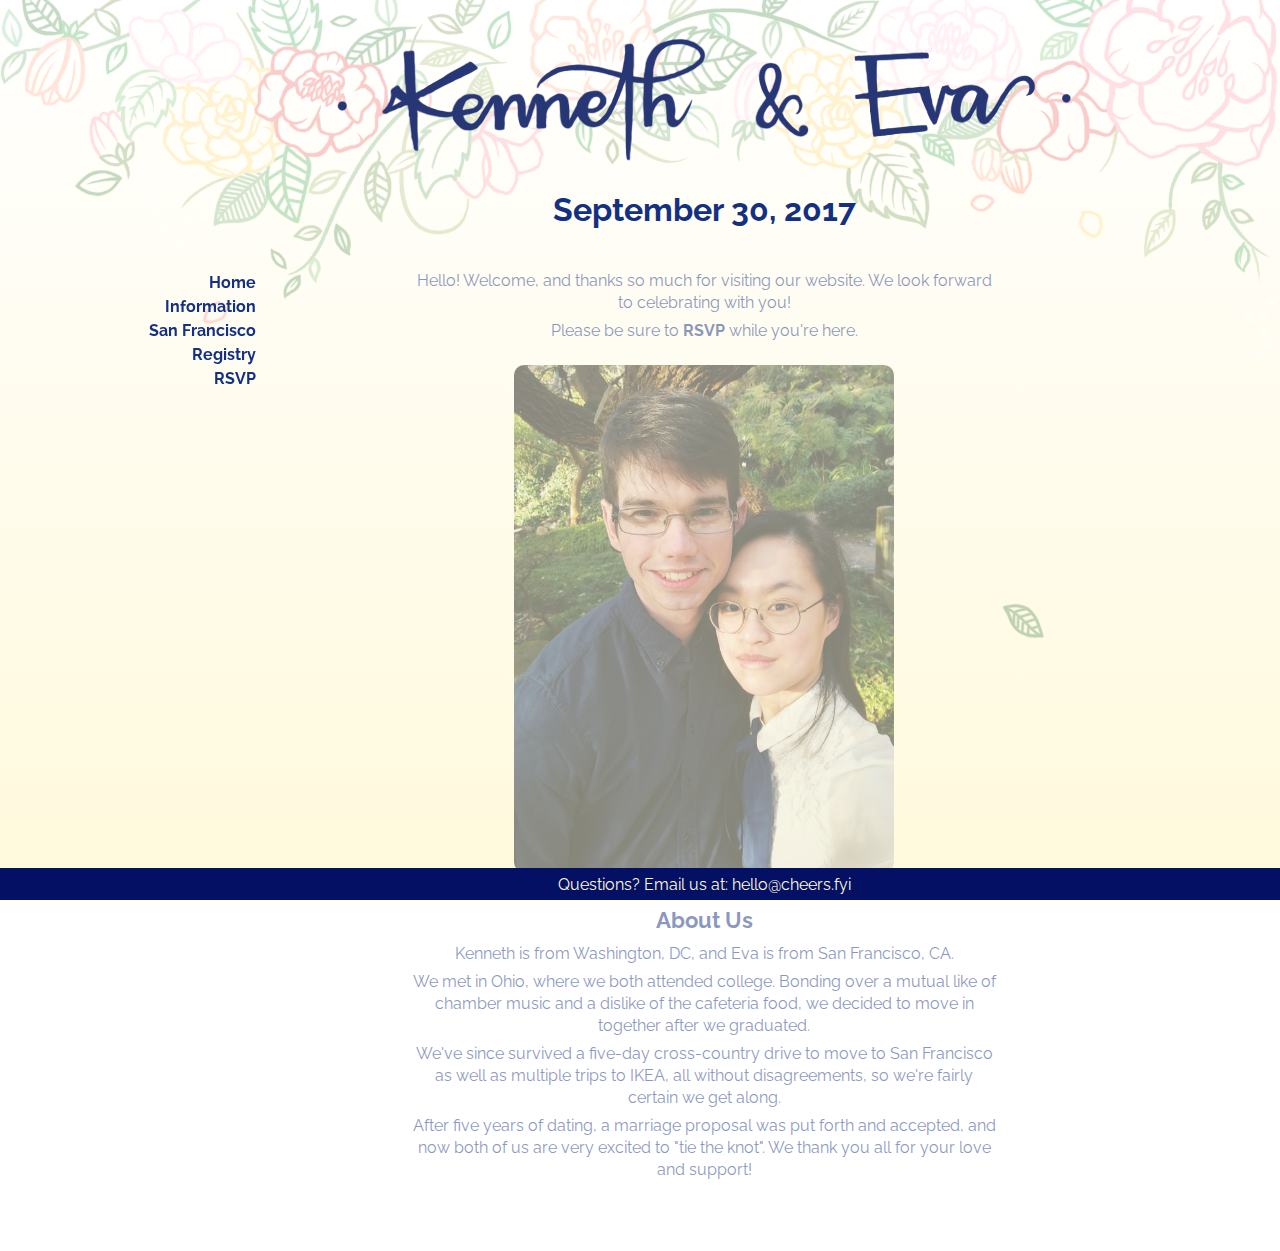
<file: index.html>
<!DOCTYPE html>

<html>

<head>
  <link href="Wedding Site.css" type="text/css" rel="stylesheet">
  <link href="https://fonts.googleapis.com/css?family=Raleway" type="text/css" rel="stylesheet">
  <script src="https://ajax.googleapis.com/ajax/libs/jquery/3.1.1/jquery.min.js"></script>
  <script src="Wedding Site.js"></script>
  <link rel="icon" type="image/png" href="Favicon.png"/>
  <title>Home</title>
</head>

<body>

  <div id="container">

    <div id="menu">
      <ul class="menu">
        <li><a href="index.html">Home</a></li>
        <li><a href="information.html">Information</a></li>
        <li><a href="sf.html">San Francisco</a></li>
        <li><a href="registry.html">Registry</a></li>
        <li><a href="rsvp.html">RSVP</a></li>
      </ul>
    </div>

    <div id="banner">
      <img src="Names.png" width="734" height="123">
    </div>

    <div id="content">

      <div id="header">
        <h1>September 30, 2017</h1>
      </div>

      <div id="main">

        <p class="bodyText">Hello! Welcome, and thanks so much for visiting our website. We look forward to celebrating with you!</p>
        <p class="bodyText">Please be sure to <a href="rsvp.html">RSVP</a> while you're here.</p>

        <div id="picture">
          <img src="Photo1comp.jpg" width="2448" height="3264">
        </div>

        <p class="bodyText subHeader">About Us</p>
          <p class="bodyText">Kenneth is from Washington, DC, and Eva is from San Francisco, CA.</p>
          <p class="bodyText">We met in Ohio, where we both attended college. 
            Bonding over a mutual like of chamber music and a dislike of the cafeteria food, we decided to move in together after we graduated.</p>
          <p class="bodyText">We've since survived a five-day cross-country drive to move to San Francisco 
            as well as multiple trips to IKEA, all without disagreements, so we're fairly certain we get along.</p>
          <p class="bodyText">After five years of dating, a marriage proposal was put forth and accepted, and now both of us 
            are very excited to "tie the knot". We thank you all for your love and support!</p>
 
      </div>
    
    </div>

    <div id="footer">
      <p>Questions? Email us at: hello@cheers.fyi</p>
    </div>

  </div>

</body>

</html>
</file>
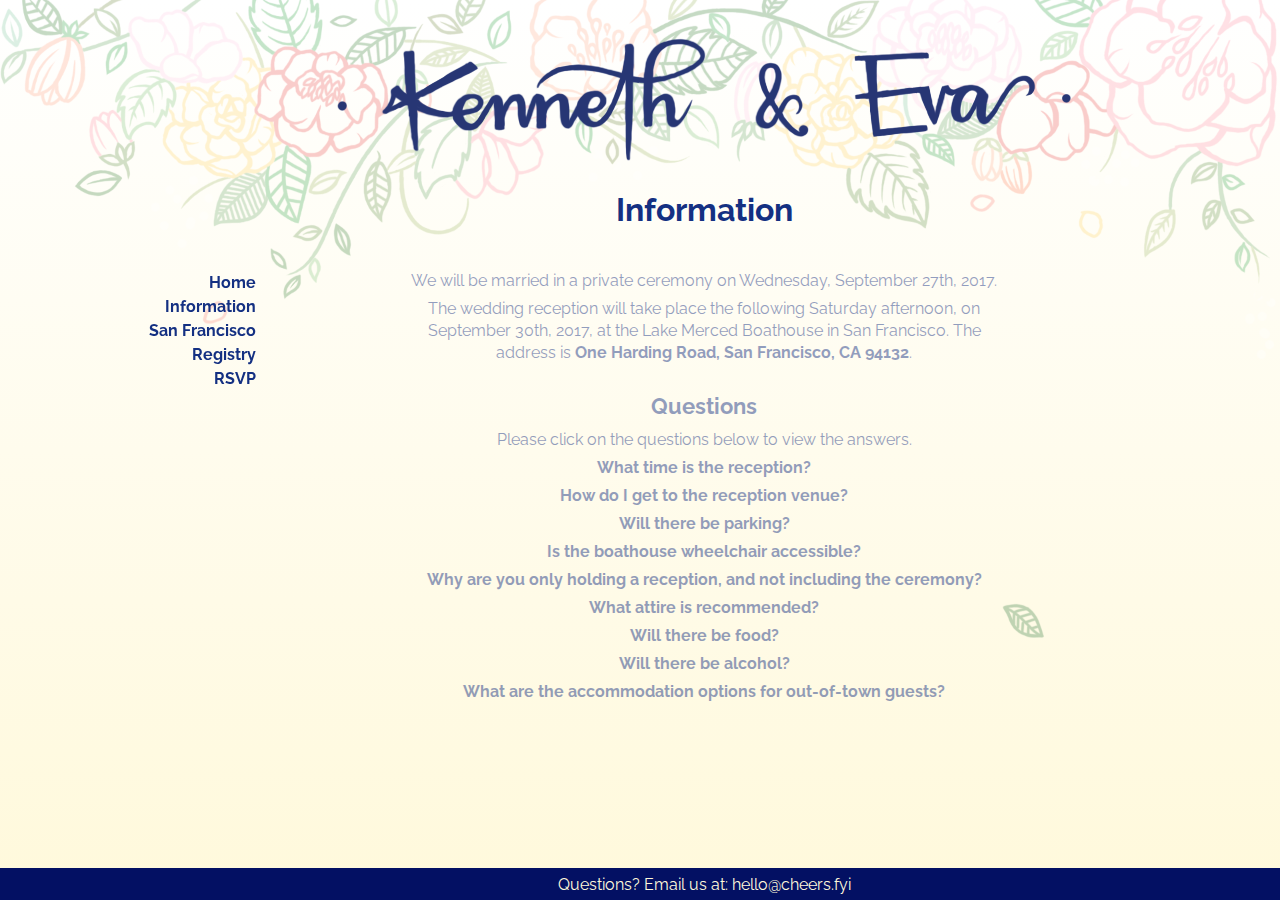
<file: information.html>
<!DOCTYPE html>

<html>

<head>
  <link href="Wedding Site.css" type="text/css" rel="stylesheet">
  <link href="https://fonts.googleapis.com/css?family=Raleway" type="text/css" rel="stylesheet">
  <script src="https://ajax.googleapis.com/ajax/libs/jquery/3.1.1/jquery.min.js"></script>
  <script src="Wedding Site.js"></script>
  <link rel="icon" type="image/png" href="Favicon.png"/>
  <title>Information</title>
</head>

<body>

  <div id="container">

    <div id="menu">
      <ul class="menu">
        <li><a href="index.html">Home</a></li>
        <li><a href="information.html">Information</a></li>
        <li><a href="sf.html">San Francisco</a></li>
        <li><a href="registry.html">Registry</a></li>
        <li><a href="rsvp.html">RSVP</a></li>
      </ul>
    </div>

    <div id="banner">
      <img src="Names.png" width="734" height="123">
    </div>

    <div id="content">

      <div id="header">
        <h1>Information</h1>
      </div>

      <div id="main">

        <p class="bodyText">We will be married in a private ceremony on Wednesday, September 27th, 2017.</p>
        <p class="bodyText">The wedding reception will take place the following Saturday afternoon, 
          on September 30th, 2017, at the Lake Merced Boathouse in San Francisco. 
          The address is <a href="https://goo.gl/maps/fW94BD6WPvj" target="_blank">One Harding Road, San Francisco, CA 94132</a>.</p>
        <!--<p class="bodyText">Please check back later for an official start (and end) time to the reception!</p>-->

        <p class="bodyText subHeader">Questions</p>
        <p class="bodyText">Please click on the questions below to view the answers.</p>

        <p class="question bodyText">What time is the reception?</p>
          <p class="answer bodyText">The reception will begin at 12:00pm, and will end around 3:00pm.
        <p class="question bodyText">How do I get to the reception venue?</p>
          <p class="answer bodyText"><a href="https://goo.gl/maps/fW94BD6WPvj" target="_blank" id="infoLink">Click me for Google directions!</a><br>
          Please note that the actual boathouse is located a little further in than the specified address, and will be on the right-hand side
          as you drive through.</p>
        <p class="question bodyText">Will there be parking?</p>
          <p class="answer bodyText">Yes, and parking is free. Because Lake Merced is a public space, the parking lots will not be
            exclusive to the reception guests; there should still be plenty of spots to go around. There will be parking spaces along the road
            leading up to the boathouse as well as directly in front, and an "unofficial" dirt lot just past the building.</p>
        <p class="question bodyText">Is the boathouse wheelchair accessible?</p>
          <p class="answer bodyText">Yes. The parking lot, reception room, and the patio overlooking the lake are all on the same level.</p>
        <p class="question bodyText">Why are you only holding a reception, and not including the ceremony?</p>
          <p class="answer bodyText">We would like the ceremony to be a small affair, with only our immediate family members present.
            You won't be missing anything, we promise!</p>
        <p class="question bodyText">What attire is recommended?</p>
          <p class="answer bodyText">There is no official dress code. We (the bride and groom) will be leaning more towards the 
            formal end of the spectrum, but please feel free to dress casually and comfortably!</p>
        <p class="question bodyText">Will there be food?</p>
          <p class="answer bodyText">Yes! There will be a buffet-style lunch, with appetizers before and dessert after.</p>
        <p class="question bodyText">Will there be alcohol?</p>
          <p class="answer bodyText">There will be beer and wine available for those who wish to partake.</p>
        <p class="question bodyText">What are the accommodation options for out-of-town guests?</p>
          <p class="answer bodyText">We currently do not have a room block set up at any hotel. Lake Merced is located in the 
            southwest corner of the city, near Daly City. A suggestion would be to check out 
            <a href="https://www.airbnb.com" target="_blank">Airbnb</a>'s 
            in the area. Please feel free to reach out to us if you need any help finding a place to stay!</p>

      </div>
    
    </div>

    <div id="footer">
      <p>Questions? Email us at: hello@cheers.fyi</p>
    </div>

  </div>

</body>

</html>
</file>
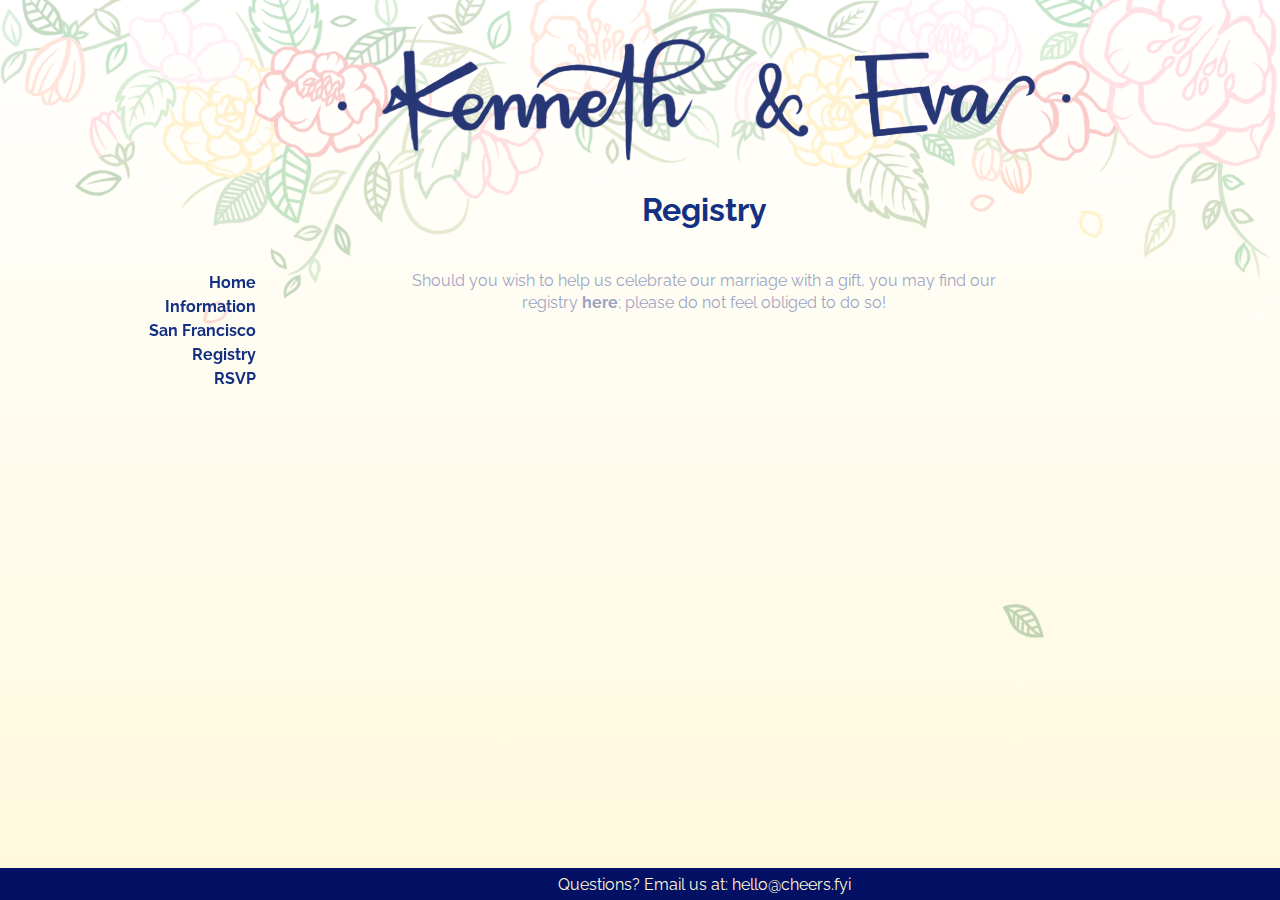
<file: registry.html>
<!DOCTYPE html>

<html>

<head>
  <link href="Wedding Site.css" type="text/css" rel="stylesheet">
  <link href="https://fonts.googleapis.com/css?family=Raleway" type="text/css" rel="stylesheet">
  <script src="https://ajax.googleapis.com/ajax/libs/jquery/3.1.1/jquery.min.js"></script>
  <script src="Wedding Site.js"></script>
  <link rel="icon" type="image/png" href="Favicon.png"/>
  <title>Registry</title>
</head>

<body>

  <div id="container">

    <div id="menu">
      <ul class="menu">
        <li><a href="index.html">Home</a></li>
        <li><a href="information.html">Information</a></li>
        <li><a href="sf.html">San Francisco</a></li>
        <li><a href="registry.html">Registry</a></li>
        <li><a href="rsvp.html">RSVP</a></li>
      </ul>
    </div>

    <div id="banner">
      <img src="Names.png" width="734" height="123">
    </div>

    <div id="content">

      <div id="header">
        <h1>Registry</h1>
      </div>

      <div id="main">

        <p class="bodyText">Should you wish to help us celebrate our marriage with a gift, you may find our registry 
          <a href="https://www.amazon.com/wedding/share/cheers" target="_blank">here</a>; 
          please do not feel obliged to do so!</p>
    
      </div>

    </div>

    <div id="footer">
      <p>Questions? Email us at: hello@cheers.fyi</p>
    </div>

  </div>

</body>

</html>
</file>
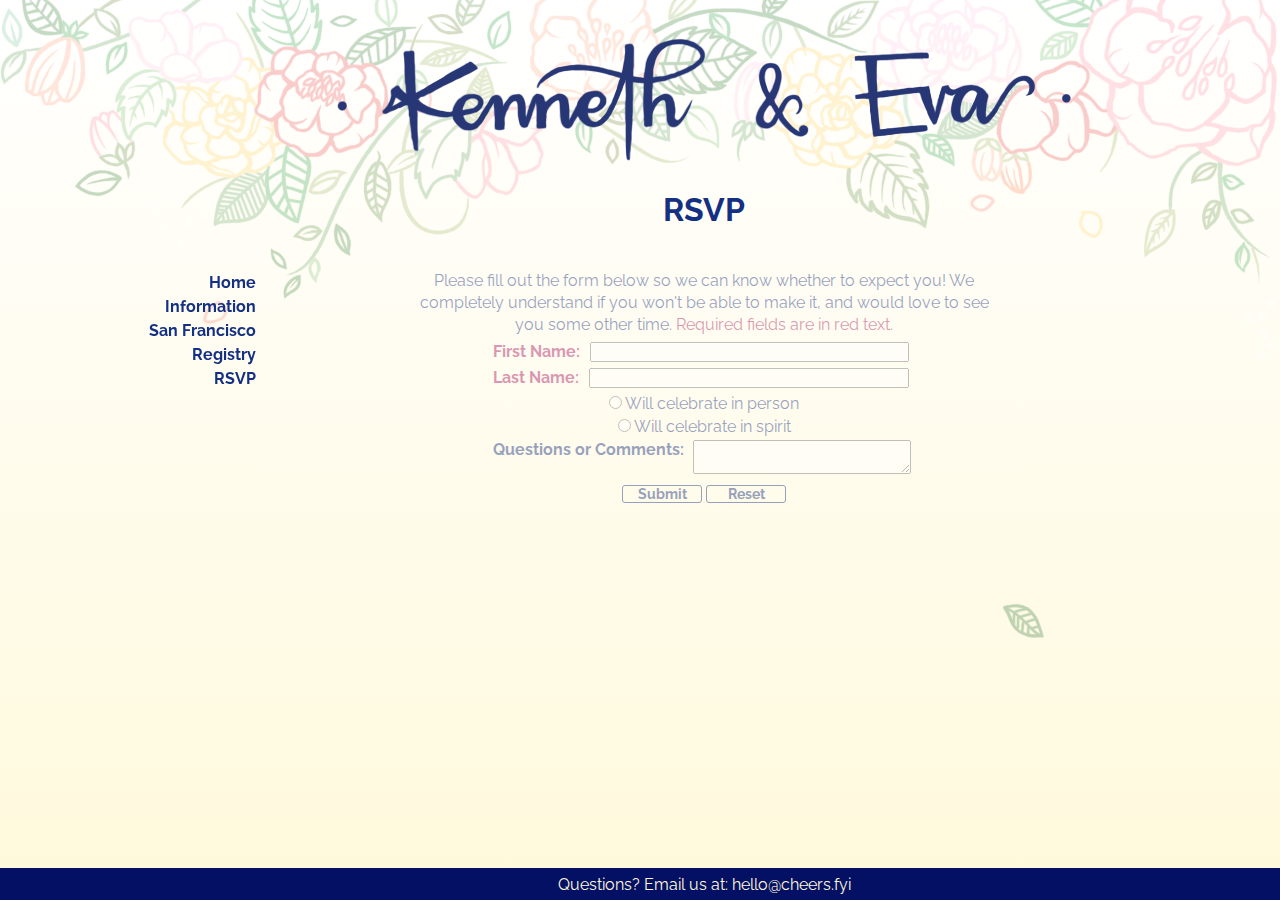
<file: rsvp.html>
<!DOCTYPE html>

<html>

<head>
  <link href="Wedding Site.css" type="text/css" rel="stylesheet">
  <link href="https://fonts.googleapis.com/css?family=Raleway" type="text/css" rel="stylesheet">
  <script src="https://ajax.googleapis.com/ajax/libs/jquery/3.1.1/jquery.min.js"></script>
  <script src="Wedding Site.js"></script>
  <link rel="icon" type="image/png" href="Favicon.png"/>
  <title>RSVP</title>
</head>

<body>

  <div id="container">

    <div id="menu">
      <ul class="menu">
        <li><a href="index.html">Home</a></li>
        <li><a href="information.html">Information</a></li>
        <li><a href="sf.html">San Francisco</a></li>
        <li><a href="registry.html">Registry</a></li>
        <li><a href="rsvp.html">RSVP</a></li>
      </ul>
    </div>

    <div id="banner">
      <img src="Names.png" width="734" height="123">
    </div>

    <div id="content">

      <div id="header">
        <h1>RSVP</h1>
      </div>

      <div id="main">

        <p class="bodyText">Please fill out the form below so we can know whether to expect you! We completely understand if 
          you won't be able to make it, and would love to see you some other time. <span id="reqText">Required fields 
          are in red text.</span></p>

        <form id="form" action="/submit" method="post">
          <label id="reqFields" class="formLabels">First Name:</label>
            <span class="formInputs"><input type="text" class="inputBox" name="First Name" required></span>
          <label id="reqFields" class="formLabels">Last Name:</label>
            <span class="formInputs"><input type="text" class="inputBox" name="Last Name" required></span>
          <input id="yes" type="radio" name="RSVP" value="Yes" required><label for="yes"> Will celebrate in person</label></br>
            <input id="no" type="radio" name="RSVP" value="No"><label for="no"> Will celebrate in spirit</label><br>
          <div id="ifRSVPyes">
            <label class="formLabels">Email Address:</label>
              <span class="formInputs"><input type="email" class="inputBox" name="Email"></span>
            <p class="formText">If you have any requests or aren't sure how many guests may accompany you, please let us know!</p>
            <p class="formText">You can email us at: hello@cheers.fyi</p>
            <label id="reqFields" class="formLabels">Number of Guests:</label>
              <span class="formInputs"><select id="guests" class="inputBox reqInput" name="Guests" onchange="addGuests()">
                <option disabled selected value="">--</option>
                <option value="1">Just Me</option>
                <option value="2">Plus One</option>
                <option value="3">Plus Two</option>
                <option value="4">Plus Three</option>
                <option value="5">Plus Four</option>
                <option value="6">Plus Five</option>
              </select></span>
            <div id="guestNames">
            </div>
            <label class="formLabels">Dietary Preferences/Restrictions:</label>
              <span class="formInputs"><select class="inputBox" name="Food">
                <option disabled selected value>--</option>
                <option value="None">None</option>
                <option value="Vegetarian">Vegetarian</option>
                <option value="Pescetarian">Pescetarian</option>
                <option value="Vegan">Vegan</option>
              </select></span>
            <p class="formText">If there are differing dietary restrictions within your party, let us know in the comment box below.</p>
            <label class="formLabels">Allergies?</label>
              <span class="formInputs"><input type="text" class="inputBox" name="Allergies"></span>
            </div>
          <label class="formLabels">Questions or Comments:</label>
            <span class="formInputs"><textarea class="inputBox" name="Comments"></textarea></span>
          <input id="submitButton" type="submit">
          <input id="resetButton" type="button" value="Reset">
        </form>
    
      </div>

    </div>

    <div id="footer">
      <p>Questions? Email us at: hello@cheers.fyi</p>
    </div>

  </div>

</body>

</html>
</file>
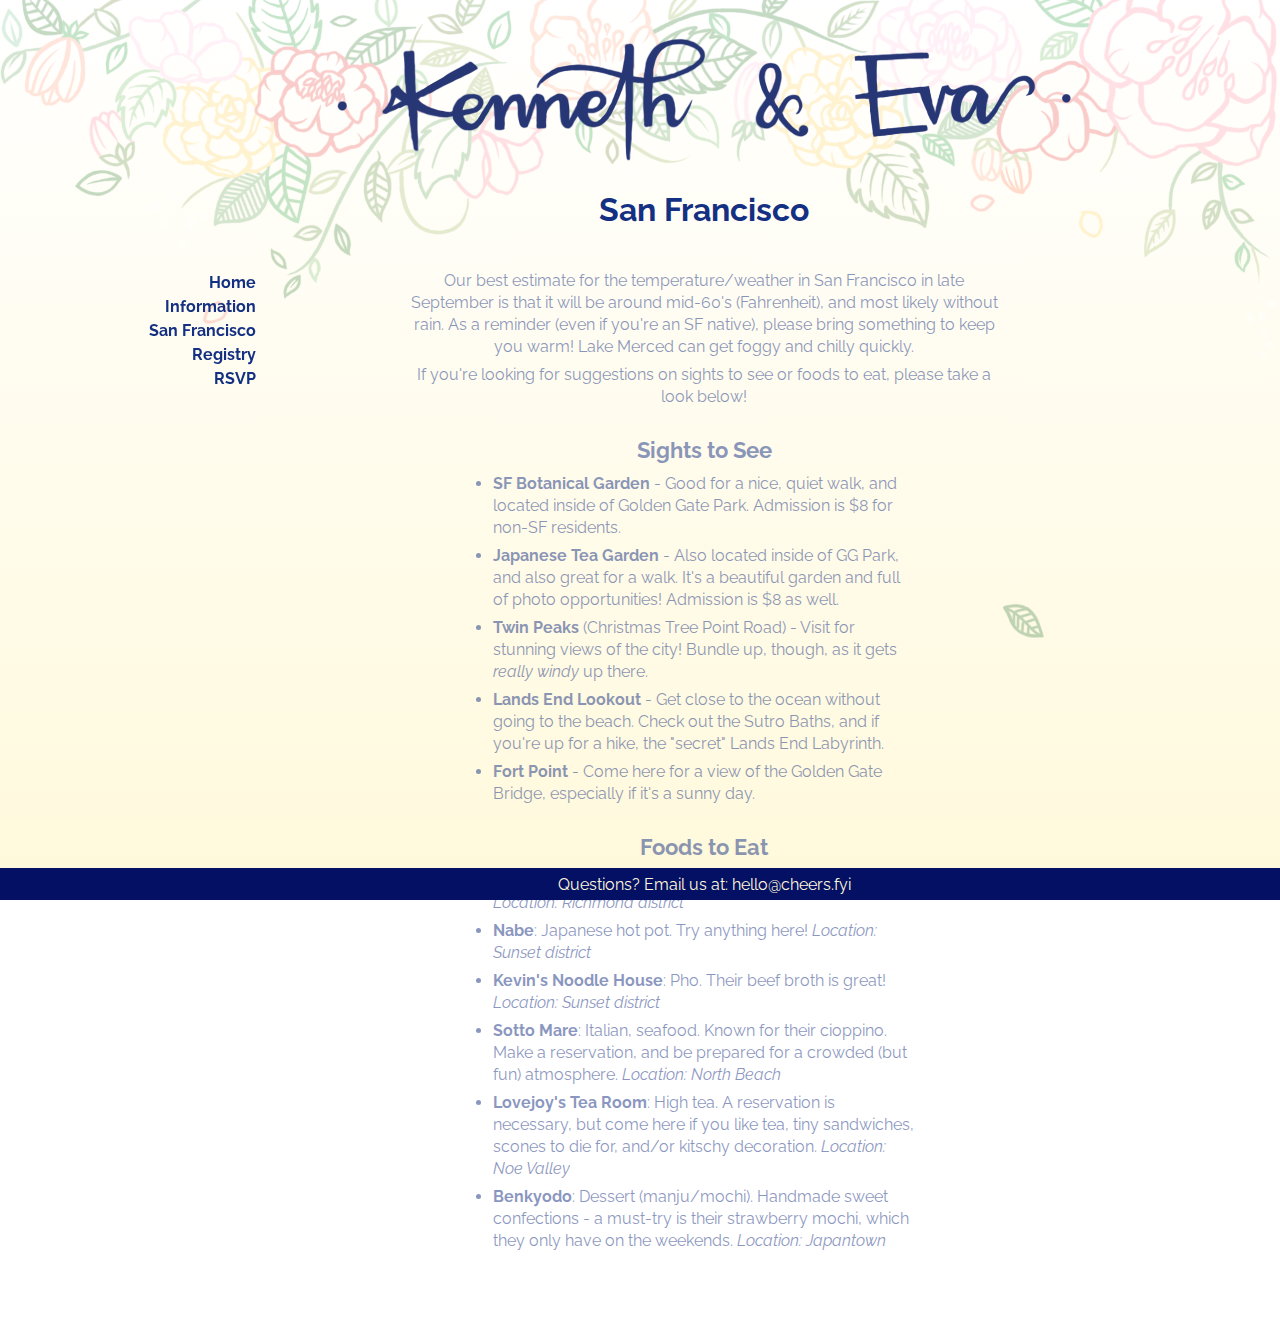
<file: sf.html>
<!DOCTYPE html>

<html>

<head>
  <link href="Wedding Site.css" type="text/css" rel="stylesheet">
  <link href="https://fonts.googleapis.com/css?family=Raleway" type="text/css" rel="stylesheet">
  <script src="https://ajax.googleapis.com/ajax/libs/jquery/3.1.1/jquery.min.js"></script>
  <script src="Wedding Site.js"></script>
  <link rel="icon" type="image/png" href="Favicon.png"/>
  <title>San Francisco</title>
</head>

<body>

  <div id="container">

    <div id="menu">
      <ul class="menu">
        <li><a href="index.html">Home</a></li>
        <li><a href="information.html">Information</a></li>
        <li><a href="sf.html">San Francisco</a></li>
        <li><a href="registry.html">Registry</a></li>
        <li><a href="rsvp.html">RSVP</a></li>
      </ul>
    </div>

    <div id="banner">
      <img src="Names.png" width="734" height="123">
    </div>

    <div id="content">

      <div id="header">
        <h1>San Francisco</h1>
      </div>

      <div id="main">

        <p class="bodyText">Our best estimate for the temperature/weather in San Francisco in late September 
          is that it will be around mid-60's (Fahrenheit), and most likely without rain. As a reminder (even if you're
          an SF native), please bring something to keep you warm! Lake Merced can get foggy and chilly quickly.</p>
        <p class="bodyText">If you're looking for suggestions on sights to see or foods to eat, please 
          take a look below!</p>
        
        <p class="bodyText subHeader">Sights to See</p>
          <ul class="SFlist">
            <li><a href="http://www.sfbotanicalgarden.org/" target="_blank">SF Botanical Garden</a> - Good for a nice, quiet walk, and 
              located inside of Golden Gate Park. Admission is $8 for non-SF residents.</li>
            <li><a href="http://www.japaneseteagardensf.com/" target="_blank">Japanese Tea Garden</a> - Also located inside of GG Park,
              and also great for a walk. It's a beautiful garden and full of photo opportunities! Admission is $8 as well.</li>
            <li><a href="http://sfrecpark.org/destination/twin-peaks/" target="_blank">Twin Peaks</a> (Christmas Tree Point Road) - Visit for 
              stunning views of the city! Bundle up, though, as it gets <i>really windy</i> up there.</li>
            <li><a href="http://www.parksconservancy.org/visit/park-sites/lands-end.html" target="_blank">Lands End Lookout</a> - Get close 
              to the ocean without going to the beach. Check out the Sutro Baths, and if you're up for a hike, the "secret" 
              Lands End Labyrinth.</li>
            <li><a href="https://www.nps.gov/fopo/index.htm" target="_blank">Fort Point</a> - Come here for a view of the Golden Gate Bridge, 
              especially if it's a sunny day.</li>
          </ul>
        
        <p class="bodyText subHeader">Foods to Eat</p>
          <ul class="SFlist">
            <li><a href="http://daigosushi.com/" target="_blank">Daigo Sushi</a>: Sushi. Our suggestion is the Naruto Roll. <i>Location: Richmond district</i></li>
            <li><a href="http://www.nabesf.com/" target="_blank">Nabe</a>: Japanese hot pot. Try anything here! <i>Location: Sunset district</i></li>
            <li><a href="http://kevinnoodlehouse.com/" target="_blank">Kevin's Noodle House</a>: Pho. Their beef broth is great! <i>Location: Sunset district</i></li>
            <li><a href="http://sottomaresf.com/Sotto_Mare_Seafood_Restaurant/Home.html" target="_blank">Sotto Mare</a>: 
              Italian, seafood. Known for their cioppino. Make a reservation, and be prepared for a crowded (but fun) atmosphere. <i>Location: North Beach</i></li>
            <li><a href="http://www.lovejoystearoom.com/" target="_blank">Lovejoy's Tea Room</a>: High tea. A reservation is necessary, but come here if you like 
              tea, tiny sandwiches, scones to die for, and/or kitschy decoration. <i>Location: Noe Valley</i></li>
            <!--<li><a href="http://www.lolosf.com/#home" target="_blank">Loló/Loló Cevichería</a>: Mexican. Their tacos are delicious, and so is their ceviche. Not a 
              taqueria kind of place. <i>Location: Mission district</i></li>-->
            <li><a href="http://www.benkyodocompany.com/" target="_blank">Benkyodo</a>: Dessert (manju/mochi). Handmade sweet confections - a must-try is their 
              strawberry mochi, which they only have on the weekends. <i>Location: Japantown</i></li>
          </ul>

      </div>
    
    </div>

    <div id="footer">
      <p>Questions? Email us at: hello@cheers.fyi</p>
    </div>

  </div>

</body>

</html>
</file>
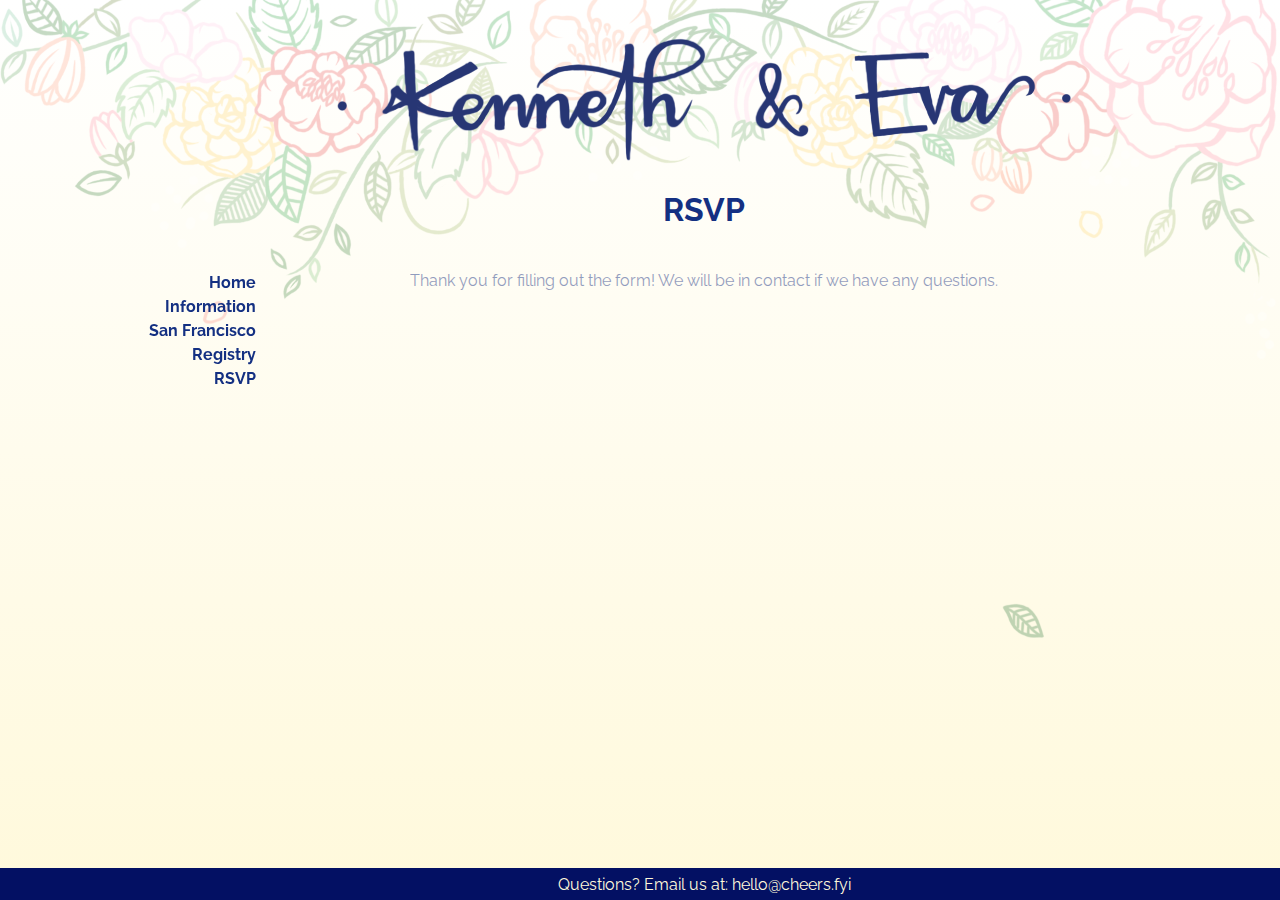
<file: submit.html>
<!DOCTYPE html>

<html>

<head>
  <link href="Wedding Site.css" type="text/css" rel="stylesheet">
  <link href="https://fonts.googleapis.com/css?family=Raleway" type="text/css" rel="stylesheet">
  <script src="https://ajax.googleapis.com/ajax/libs/jquery/3.1.1/jquery.min.js"></script>
  <script src="Wedding Site.js"></script>
  <link rel="icon" type="image/png" href="Favicon.png"/>
  <title>Thank You!</title>
</head>

<body>

  <div id="container">

    <div id="menu">
      <ul class="menu">
        <li><a href="index.html">Home</a></li>
        <li><a href="information.html">Information</a></li>
        <li><a href="sf.html">San Francisco</a></li>
        <li><a href="registry.html">Registry</a></li>
        <li><a href="rsvp.html">RSVP</a></li>
      </ul>
    </div>

    <div id="banner">
      <img src="Names.png" width="734" height="123">
    </div>

    <div id="content">

      <div id="header">
        <h1>RSVP</h1>
      </div>

      <div id="main">

        <p class="bodyText">Thank you for filling out the form! We will be in contact if we have any questions.</p>
    
      </div>

    </div>

    <div id="footer">
      <p>Questions? Email us at: hello@cheers.fyi</p>
    </div>

  </div>

</body>

</html>
</file>
<file: Wedding Site.css>
* {
  margin: 0;
  padding: 0;
  font-family: "Raleway", sans-serif;
}

/** {
  border: 1px dashed #7ec4e5;
}*/

html, body, #container {
  height: 100%;
}

body {
  background-image: url("Background.png"), linear-gradient(#fff, #fff9db);
  background-repeat: repeat-x;
  background-size: contain;
  background-position: top center;
  background-attachment: fixed;
}

::selection {
  background-color: #ad1865; 
  color: #fff2f8;
}

#container {
  text-align: center;
  color: #143082;
}

a:link {
  text-decoration: none;
  color: #143082;
  font-weight: bold;
}
a:visited {
  text-decoration: none;
  color: #143082;
}
a:hover {
  text-decoration: none;
  color: #ad1865;
}
a:active {
  text-decoration: none;
  color: #fff2f8;
}

#menu {
  position: fixed;
  height: 100%;
  width: 20%;
  text-align: right;
}

.menu {
  position: relative;
  top: 30%;
  list-style-type: none;
}

.menu li {
  padding-top: 1%;
  padding-bottom: 1%;
}

#banner {
  padding-top: 3%;
  padding-right: 12%;
  padding-bottom: 1%;
  padding-left: 22%;
}

#banner img {
  max-width: 100%;
  height: auto;
}

#content {
  padding-top: 1%;
  padding-right: 12%;
  padding-bottom: 5%;
  padding-left: 22%;
}

#footer {
  position: fixed;
  bottom: 0;
  width: 100%;
  background-color: #031063;
  padding-top: 0.5%;
  padding-bottom: 0.5%;
}

#footer p {
  color: #fff9db;
  margin-right: 12%;
  margin-left: 22%;
}

#main {
  padding-top: 5%;
}

.subHeader {
  font-size: 22px;
  font-weight: bold;
  padding-top: 25px;
  padding-bottom: 6px;
}

#picture {
  padding-top: 2%;
  padding-bottom: 1%;
}

#picture img {
  max-width: 45%;
  height: auto;
  border-radius: 10px;
}

.bodyText {
  margin-left: 15%;
  margin-right: 15%;
  margin-bottom: 6px;
  line-height: 22px;
}

.question {
  font-weight: bold;
  cursor: pointer;
}

.question:hover {
  color: #ad1865;
}

.answer {
  margin-right: 25%;
  margin-left: 25%;
}

#infoLink {
  font-weight: normal;
  color: #ad1865;
}

.SFlist {
  text-align: left;
  margin-left: 25%;
  margin-right: 25%;
  line-height: 22px;
}

.SFlist li {
  margin-bottom: 6px;
}

#reqText {
  color: #ad1865;
}

#form {
  text-align: center;
  margin-left: 25%;
  margin-right: 25%;
}

.formLabels {
  float: left;
  font-weight: bold;
}

.formInputs {
  display: block;
  overflow: hidden;
  padding-left: 1%;
  margin-bottom: 6px;
}

.inputBox {
  width: 95%;
  outline: none;
}

#yes, #no {
  margin-bottom: 8px;
}

.formText {
  margin-bottom: 6px;
  font-size: 13px;
}

textarea {
  max-width: 95%;
}

#reqFields {
  color: #ad1865;
}

#submitButton {
  font-weight: bold;
  font-size: 14px;
  color: #143082;
  border: 1px solid;
  border-radius: 3px;
  background-color: transparent;
  width: 80px;
}

#resetButton {
  font-weight: bold;
  font-size: 14px;
  color: #143082;
  border: 1px solid;
  border-radius: 3px;
  background-color: transparent;
  width: 80px;
}
</file>
